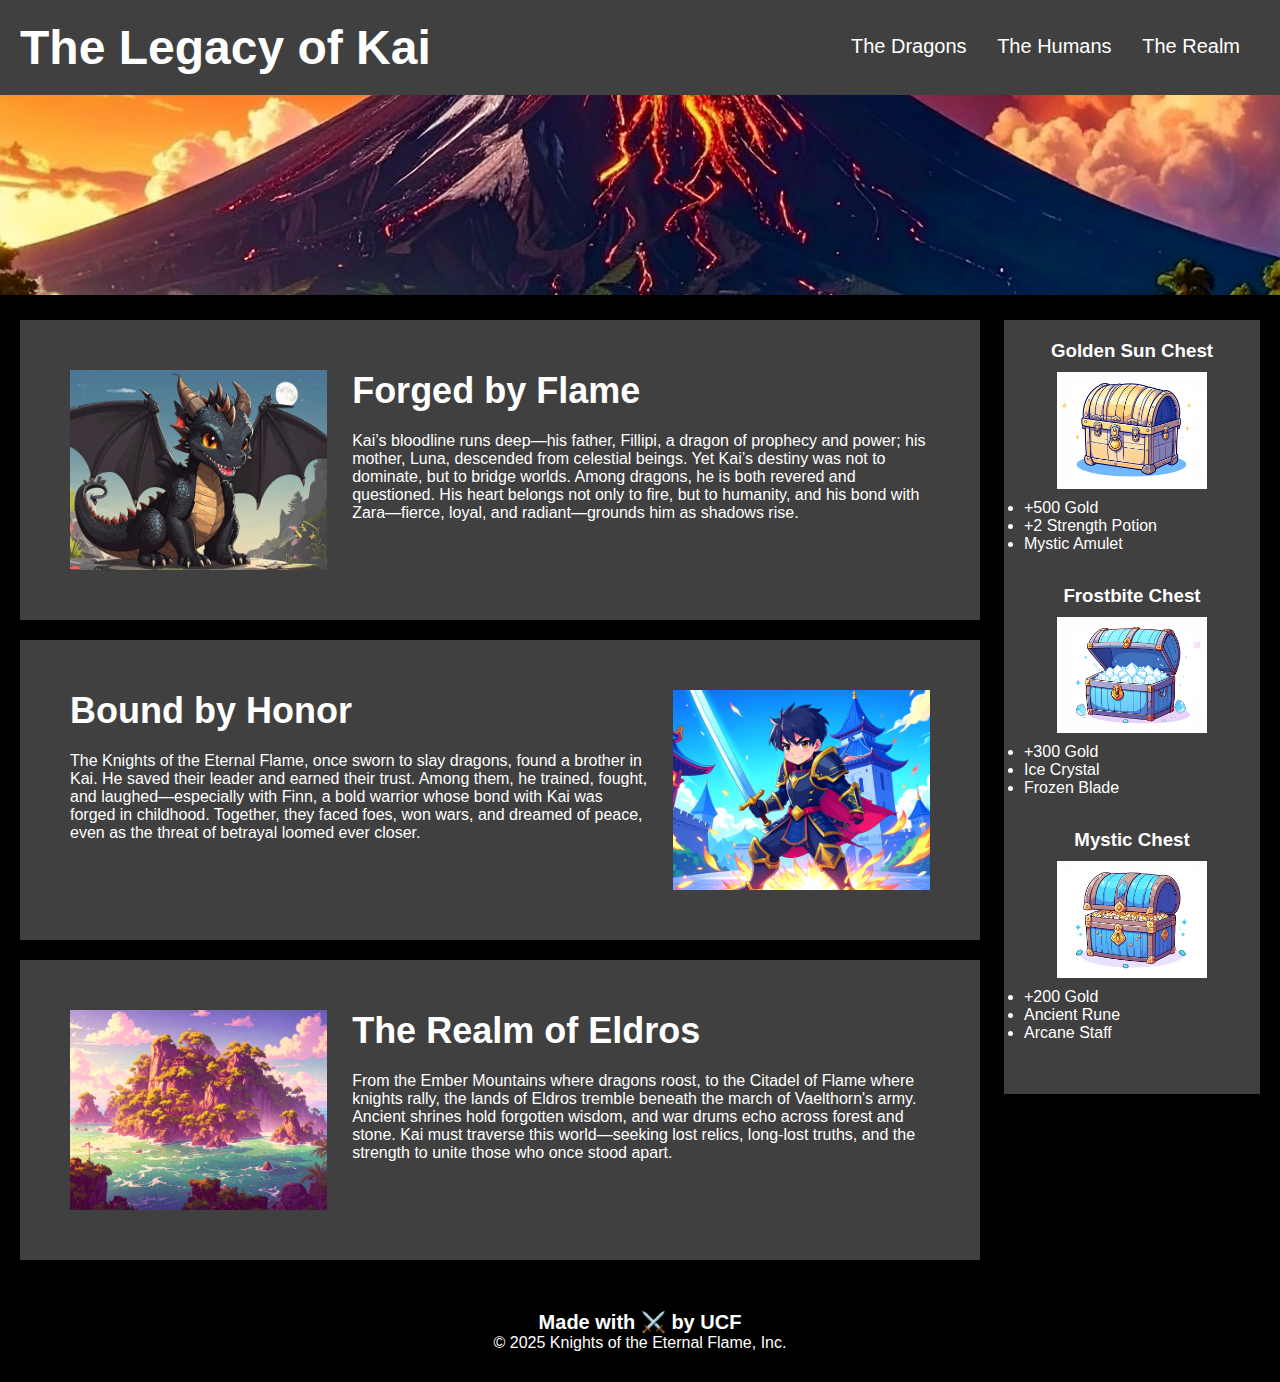
<file: 01_HTML_CSS/Capstone/Starter/index.html>
<!DOCTYPE html>
<html lang="en-us">
  <head>
    <meta charset="UTF-8" />
    <link rel="stylesheet" href="./assets/css/style.css" />
    <title>website</title>
  </head>

  <body>
    <div class="header">
      <h1>The Legacy of <span class="kai">Kai</span></h1>
      <div>
        <ul>
          <li>
            <a href="#dragons">The Dragons</a>
          </li>
          <li>
            <a href="#humans">The Humans</a>
          </li>
          <li>
            <a href="#locations">The Realm</a>
          </li>
        </ul>
      </div>
    </div>
    <div class="hero-img"></div>
    <div class="content">
      <div id="dragons" class="info">
        <img src="./assets/images/kai.jpg" class="float-left" />
        <h2>Forged by Flame</h2>
        <p>
          Kai’s bloodline runs deep—his father, Fillipi, a dragon of prophecy
          and power; his mother, Luna, descended from celestial beings. Yet
          Kai’s destiny was not to dominate, but to bridge worlds. Among
          dragons, he is both revered and questioned. His heart belongs not only
          to fire, but to humanity, and his bond with Zara—fierce, loyal, and
          radiant—grounds him as shadows rise.
        </p>
      </div>
      <div id="humans" class="info">
        <img src="./assets/images/finn.jpg" class="float-right" />
        <h2>Bound by Honor</h2>
        <p>
          The Knights of the Eternal Flame, once sworn to slay dragons, found a
          brother in Kai. He saved their leader and earned their trust. Among
          them, he trained, fought, and laughed—especially with Finn, a bold
          warrior whose bond with Kai was forged in childhood. Together, they
          faced foes, won wars, and dreamed of peace, even as the threat of
          betrayal loomed ever closer.
        </p>
      </div>
      <div id="locations" class="info">
        <img src="./assets/images/forgottenIsle.jpg" class="float-left" />
        <h2>The Realm of Eldros</h2>
        <p>
          From the Ember Mountains where dragons roost, to the Citadel of Flame
          where knights rally, the lands of Eldros tremble beneath the march of
          Vaelthorn's army. Ancient shrines hold forgotten wisdom, and war drums
          echo across forest and stone. Kai must traverse this world—seeking
          lost relics, long-lost truths, and the strength to unite those who
          once stood apart.
        </p>
      </div>
    </div>
    <div class="items">
      <div class="item-golden-sun">
        <h3>Golden Sun Chest</h3>
        <img src="./assets/images/goldenSunChest.jpg" />
        <ul>
          <li>+500 Gold</li>
          <li>+2 Strength Potion</li>
          <li>Mystic Amulet</li>
        </ul>
      </div>
      <div class="item-frostbite-chest">
        <h3>Frostbite Chest</h3>
        <img src="./assets/images/frostbiteChest.jpg" />
        <ul>
          <li>+300 Gold</li>
          <li>Ice Crystal</li>
          <li>Frozen Blade</li>
        </ul>
      </div>
      <div class="item-mystic-chest">
        <h3>Mystic Chest</h3>
        <img src="./assets/images/mysticChest.jpg" />
        <ul>
          <li>+200 Gold</li>
          <li>Ancient Rune</li>
          <li>Arcane Staff</li>
        </ul>
      </div>
    </div>
    <div class="footer">
      <h2>Made with ⚔️ by UCF</h2>
      <p>&copy; 2025 Knights of the Eternal Flame, Inc.</p>
    </div>
  </body>
</html>
</file>
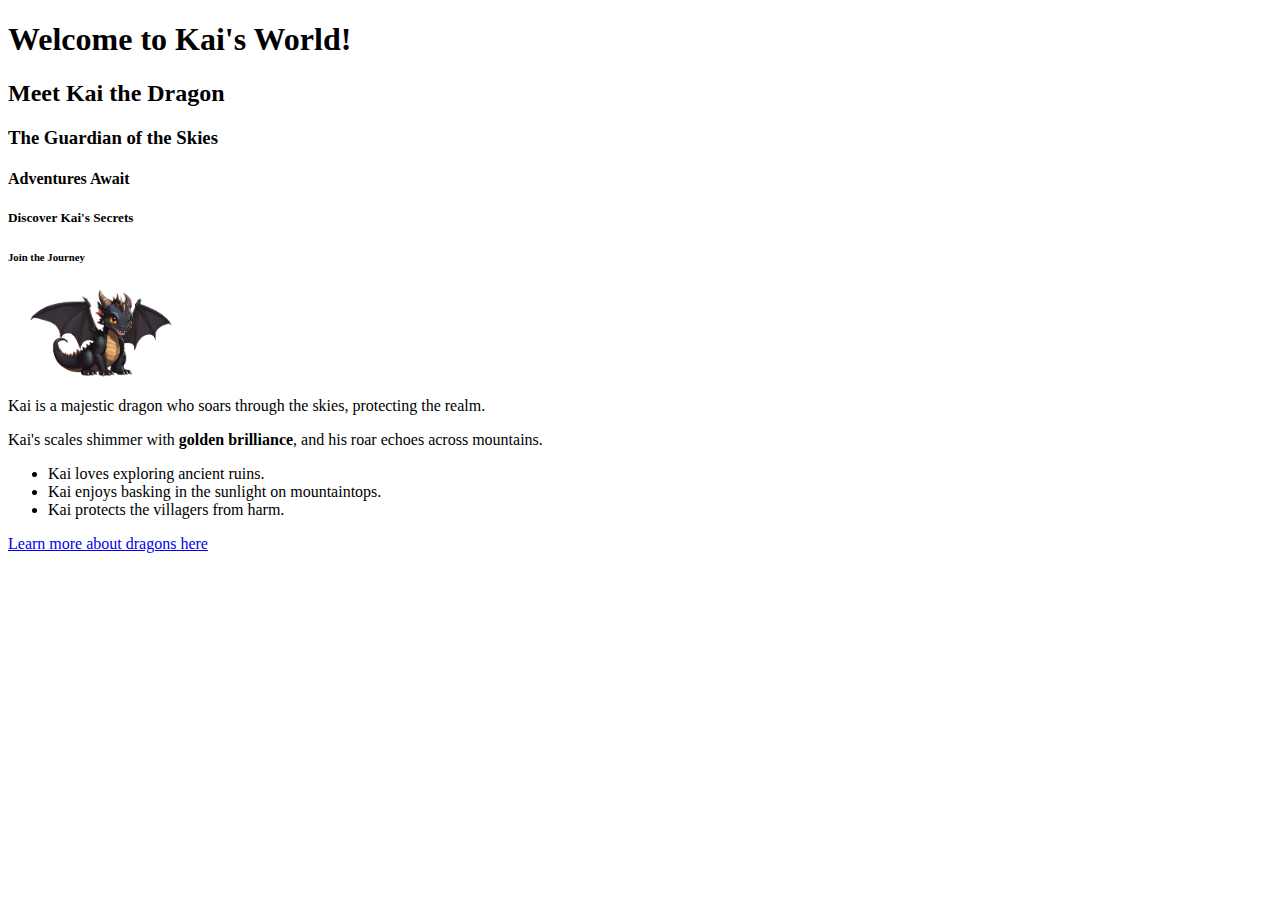
<file: 01_HTML_CSS/Exercises/05-Fac_HTML/index.html>
<!DOCTYPE html>
<html lang="en-US">

  <head>
    <meta charset="UTF-8">
    <meta name="viewport" content="width=device-width, initial-scale=1.0">
    <title>Kai the Dragon</title>
  </head>

  <body>
    <header>
      <!-- Headers -->
      <h1>Welcome to Kai's World!</h1>
      <h2>Meet Kai the Dragon</h2>
      <h3>The Guardian of the Skies</h3>
      <h4>Adventures Await</h4>
      <h5>Discover Kai's Secrets</h5>
      <h6>Join the Journey</h6>
    </header>

    <section>
      <!-- Image -->
      <img src="./kai.png" width="200px" alt="Kai the Dragon"/>

      <!-- Paragraph -->
      <p>Kai is a majestic dragon who soars through the skies, protecting the realm.</p>
      <p>Kai's scales shimmer with <strong>golden brilliance</strong>, and his roar echoes across mountains.</p>
    
      <!-- Unordered list -->
      <ul>
        <li>Kai loves exploring ancient ruins.</li>
        <li>Kai enjoys basking in the sunlight on mountaintops.</li>
        <li>Kai protects the villagers from harm.</li>
      </ul>

      <!-- Link -->
      <a href="https://en.wikipedia.org/wiki/Dragon" target="_blank">Learn more about dragons here</a>
    </section>
  </body>

</html>
</file>
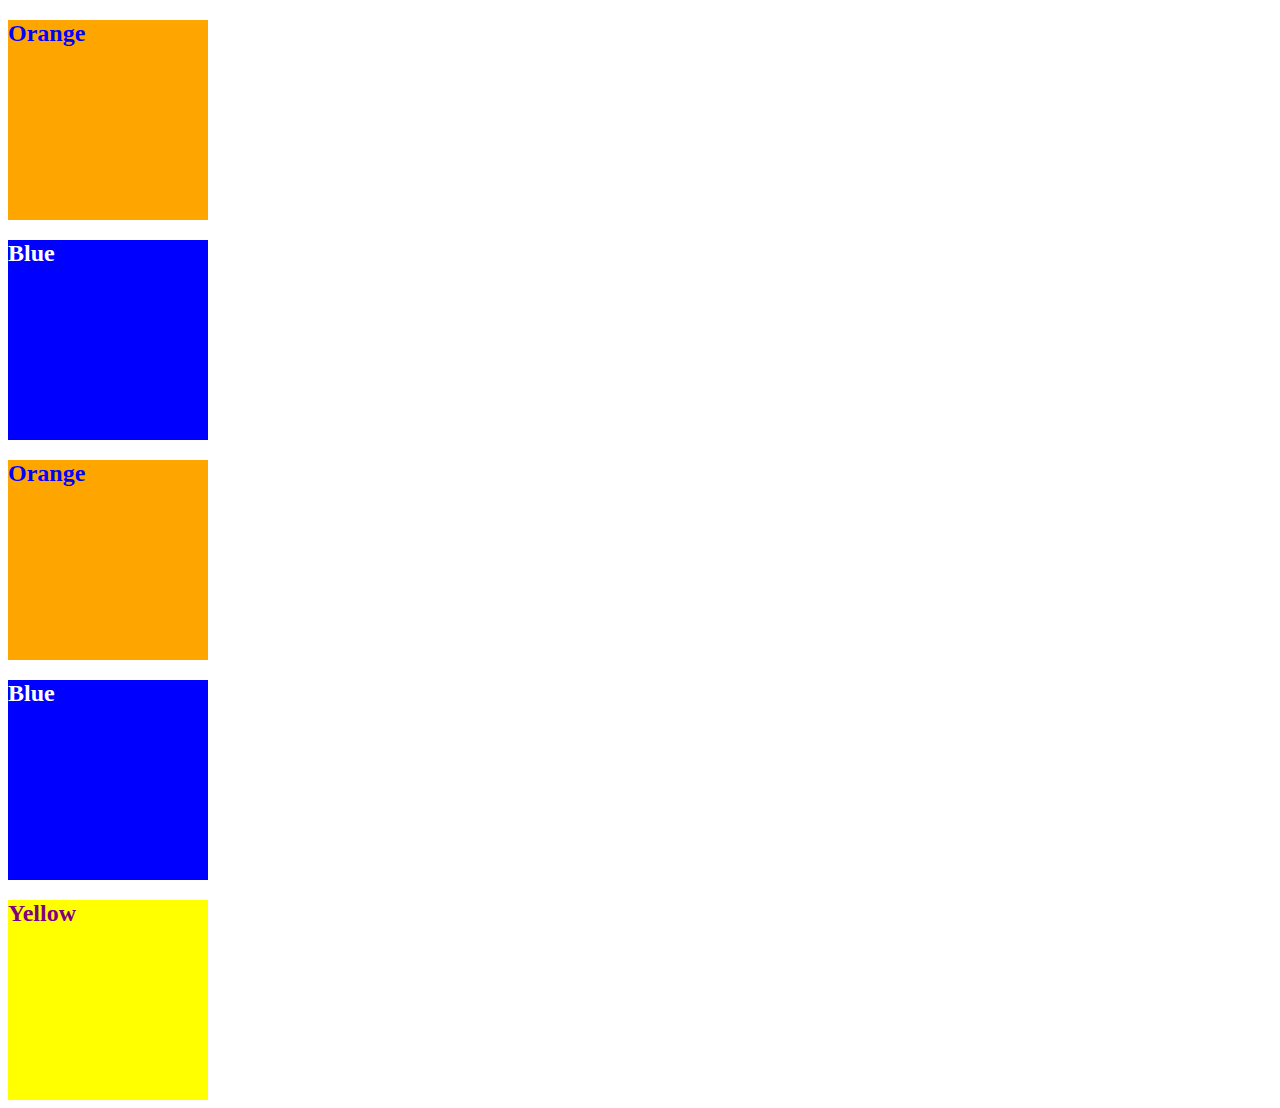
<file: 01_HTML_CSS/Exercises/09-Fac_CSS-color/index.html>
<!DOCTYPE html>
<html lang="en-US">
  <head>
    <meta charset="UTF-8">
    <meta name="viewport" content="width=device-width, initial-scale=1.0">
    <!-- The href attribute points to the relative path of the stylesheet-->
    <link rel="stylesheet" href="./assets/css/style.css">
    <title>Color</title>
  </head>

  <body>
    <!--Class attributes added for styling -->
    <section class="box box-orange">
      <h2>Orange</h2>
    </section>

    <section class="box box-blue">
      <h2>Blue</h2>
    </section>

    <section class="box box-orange">
      <h2>Orange</h2>
    </section>
   
    <section class="box box-blue">
      <h2>Blue</h2>
    </section>

    <!--id attribute added for styling-->
    <section class="box" id="box-yellow">
      <h2>Yellow</h2>
    </section>
  </body>

</html>
</file>
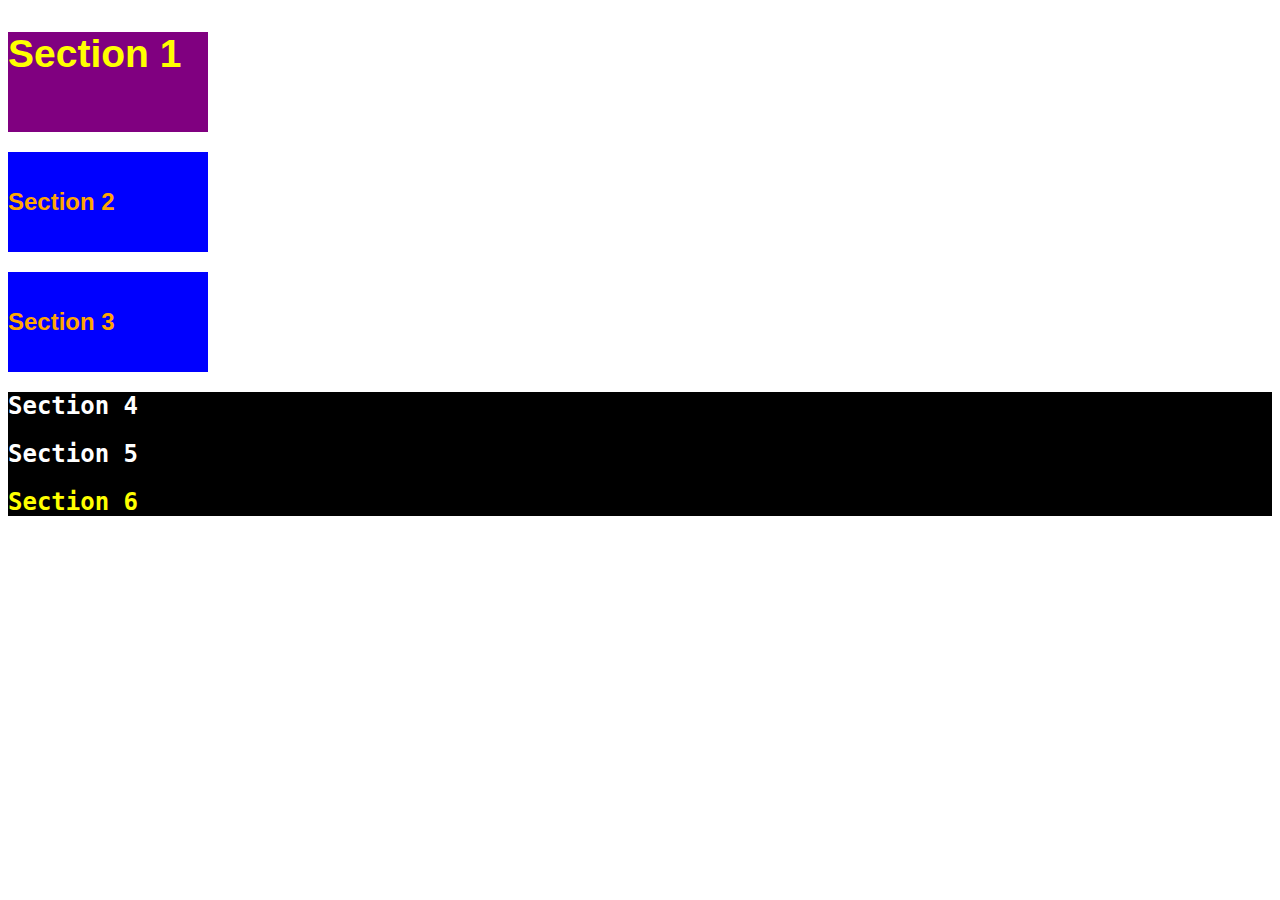
<file: 01_HTML_CSS/Exercises/11-Fac_CSS-units-font/index.html>
<!DOCTYPE html>
<html lang="en-us">

  <head>
    <meta charset="UTF-8">
    <title>Student Bio</title>
    <link rel="stylesheet" type="text/css" href="./assets/css/style.css">
  </head>

  <body>
    <section class="box" id="section-1">
      <h2>Section 1</h2>
    </section>

    <section class="box section-blue">
      <h2>Section 2</h2>
    </section>

    <section class="box section-blue">
      <h2>Section 3</h2>
    </section>

    <div class="container">
      <section>
        <h2>Section 4</h2>
      </section>
  
      <section>
        <h2>Section 5</h2>
      </section>
  
      <section id="section-6">
        <h2>Section 6</h2>
      </section>
    </div>
  </body>

</html>
</file>
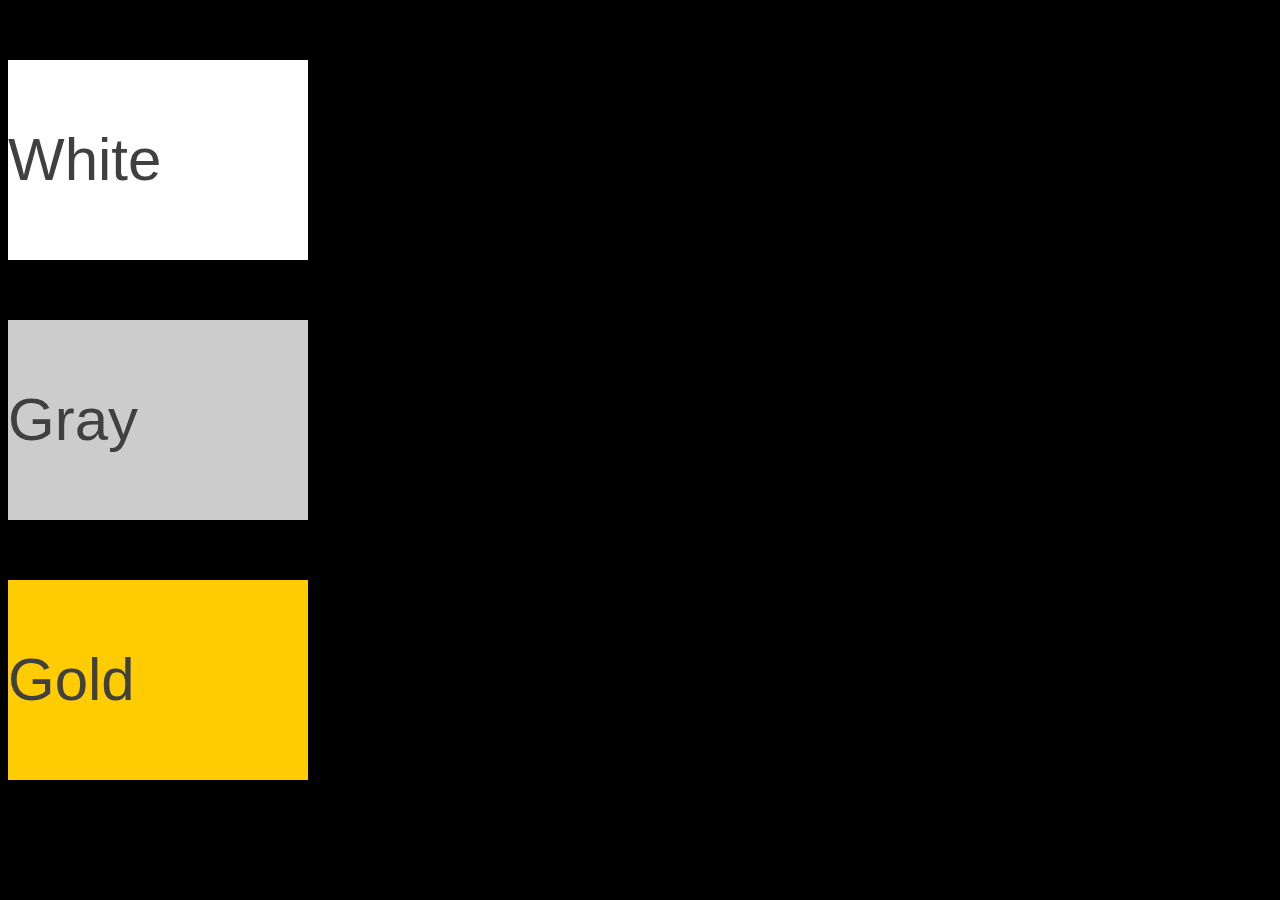
<file: 01_HTML_CSS/Exercises/13-Fac_CSS-selectors/index.html>
<!DOCTYPE html>
<html lang="en">
  <head>
    <meta charset="UTF-8">
    <meta name="viewport" content="width=device-width, initial-scale=1.0">
    <link rel="stylesheet" type="text/css" href="./assets/css/style.css">
    <title>Selectors</title>
  </head>

  <body>
    <section class="box-white">
      <p>White</p>
    </section>

    <section class="box-gray">
      <p>Gray</p>
    </section>

    <section id="box-gold">
      <p>Gold</p>
    </section>
  </body>

</html>
</file>
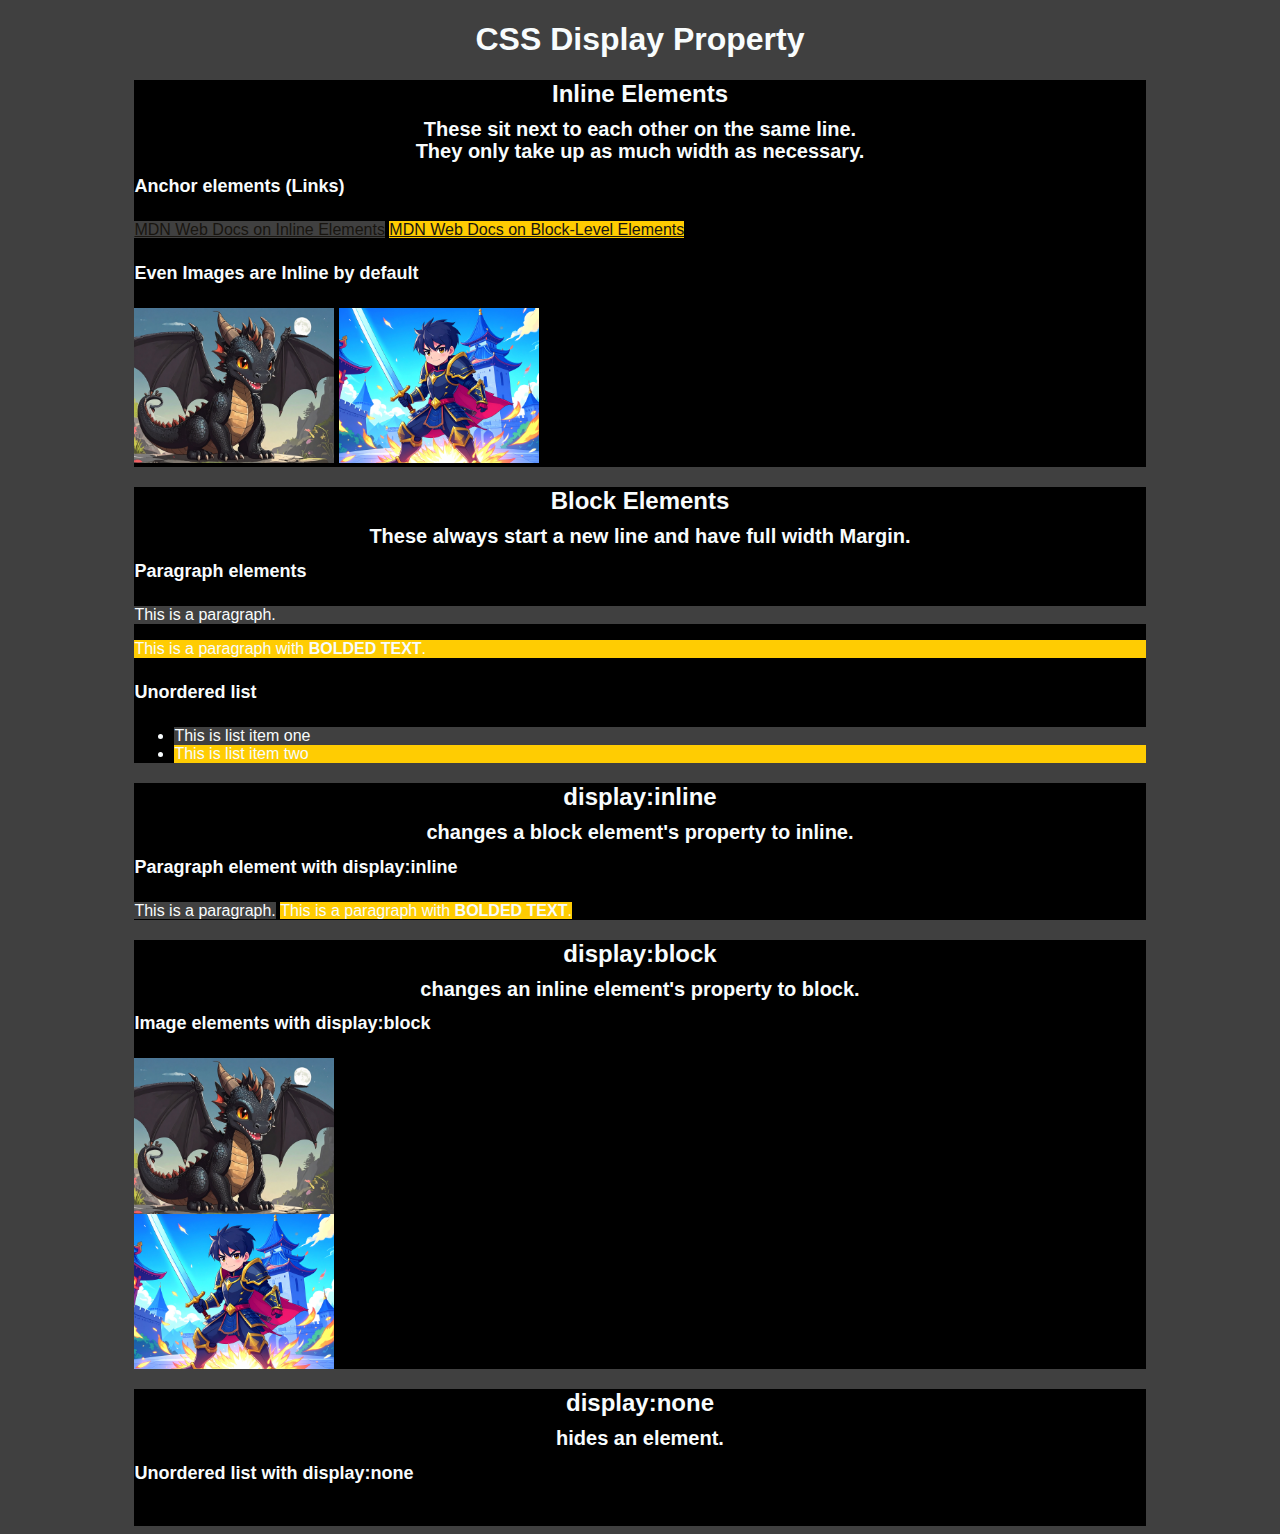
<file: 01_HTML_CSS/Exercises/15-Fac_Display_props/index.html>
<!DOCTYPE html>
<html lang="en-US">

  <head>
    <meta charset="UTF-8">
    <title>HTML Display</title>
    <link rel="stylesheet" href="./assets/css/style.css">
  </head>

  <body>
    <header>
      <!-- Headers -->
      <h1>CSS Display Property</h1>
    </header>

    <section>
      <h2>Inline Elements</h2>
      <h3>These sit next to each other on the same line.</h3>
      <h3>They only take up as much width as necessary.</h3>
      <!--Anchor elements <a> are inline elements-->
      <h4>Anchor elements (Links)</h4>
      <a class="first-element" href="https://developer.mozilla.org/en-US/docs/Web/HTML/Inline_elements">MDN Web Docs on Inline Elements</a>
      <a class="second-element" href="https://developer.mozilla.org/en-US/docs/Web/HTML/Block-level_elements">MDN Web Docs on Block-Level Elements</a>
      <!--Images <img> are inline elements-->
      <h4>Even Images are Inline by default</h4>
      <img width="200px" class="first-element" src="./assets/images/kai.jpg" alt="box with text reading 200w 200h"/>
      <img width="200px" class="second-element" src="./assets/images/finn.jpg" alt="box with text reading 200w 200h"/>
    </section>

    <section>
      <h2>Block Elements</h2>
      <h3>These always start a new line and have full width Margin.</h3>
      <!--Paragraph <p> elements are block elements-->
      <h4>Paragraph elements</h4>
      <p class="first-element">This is a paragraph.</p>
      <p class="second-element">This is a paragraph with <strong>BOLDED TEXT</strong>.</p>
       <!--Unordered lists are block elements-->
      <h4>Unordered list</h4>
      <ul>
        <li class="first-element" >This is list item one</li>
        <li class="second-element" >This is list item two</li>
      </ul>
    </section>

    <section>
      <h2>display:inline</h2>
      <h3>changes a block element's property to inline.</h3>
      <h4>Paragraph element with display:inline</h4>
      <p class="first-element display-inline">This is a paragraph.</p>
      <p class="second-element display-inline">This is a paragraph with <strong>BOLDED TEXT</strong>.</p>
    </section>

    <section>
      <h2>display:block</h2>
      <h3>changes an inline element's property to block.</h3>
      <h4>Image elements with display:block</h4>
      <img width="200px" class="first-element display-block" src="./assets/images/kai.jpg" alt="Kai the Dragon"/>
      <img width="200px" class="second-element display-block" src="./assets/images/finn.jpg" alt="Finn the Hero"/>  
    </section>

    <section>
      <h2>display:none</h2>
      <h3>hides an element.</h3>
      <h4>Unordered list with display:none</h4>
      <ul class="display-none">
        <li>Kai</li>
        <li>Finn</li>
        <li>Zara</li>
      </ul>
      <br>
    </section>
  </body>
</html>
</file>
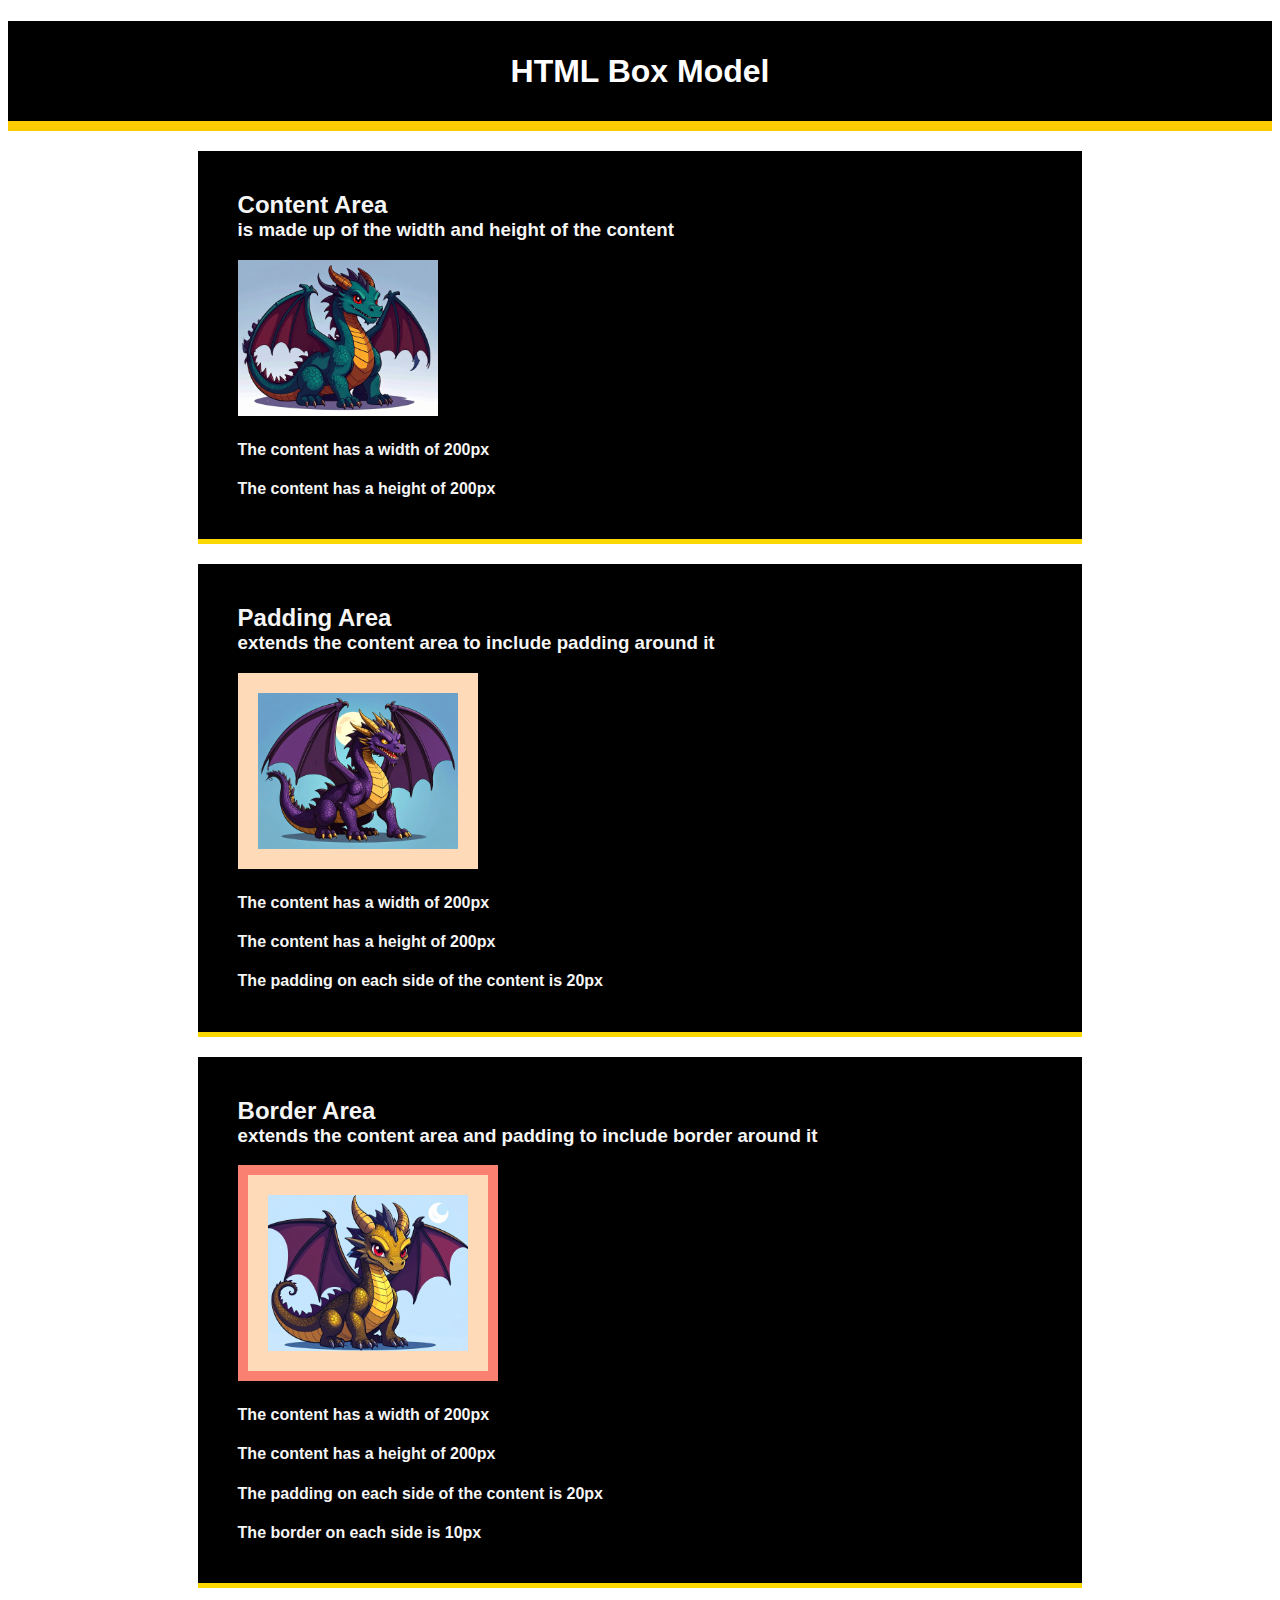
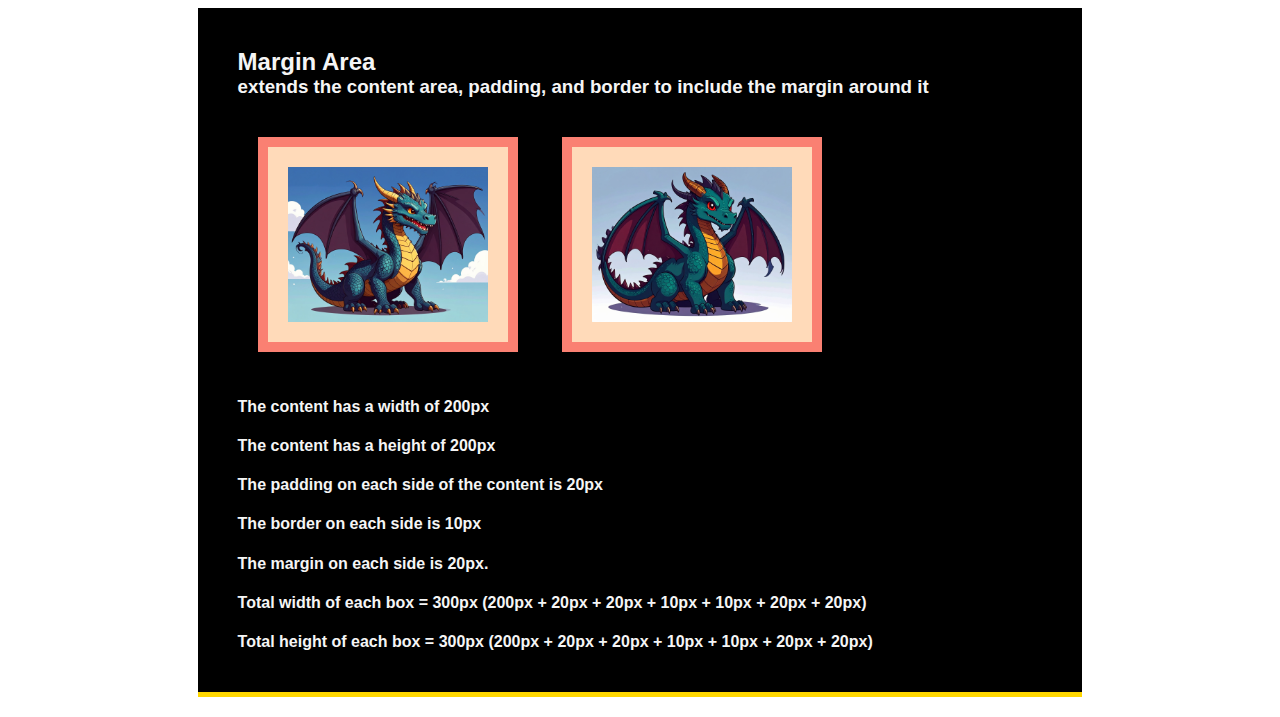
<file: 01_HTML_CSS/Exercises/17-Fac_CSS-box-model/index.html>
<!DOCTYPE html>
<html lang="en-US">

  <head>
    <meta charset="UTF-8">
    <title>CSS Box Model</title>
    <link rel="stylesheet" href="./assets/css/style.css">
  </head>

  <body>
    <header>
      <h1>HTML Box Model</h1>
    </header>
    
    <section>
      <div class="example-box">
        <h2>Content Area</h2>
        <h3>is made up of the width and height of the content</h3>
        <img src="./assets/images/vexira.jpg" alt="box with number 1"/>
        <h4>The content has a width of 200px</h4>
        <h4>The content has a height of 200px</h4>
      </div>
    </section>

    <section>
      <div class="example-box">
        <h2>Padding Area</h2>
        <h3>extends the content area to include padding around it</h3>
        <img class="image-padding" src="./assets/images/zalrath.jpg" alt="box with number 1"/>
        <h4>The content has a width of 200px</h4>
        <h4>The content has a height of 200px</h4>
        <h4>The padding on each side of the content is 20px</h4>
      </div>
    </section>

    <section>
      <div class="example-box">
        <h2>Border Area</h2>
        <h3>extends the content area and padding to include border around it</h3>
        <img class="image-padding image-border" src="./assets/images/zara.jpg" alt="box with number 1"/>
        <h4>The content has a width of 200px</h4>
        <h4>The content has a height of 200px</h4>
        <h4>The padding on each side of the content is 20px</h4>
        <h4>The border on each side is 10px</h4>
      </div>
    </section>

    <section>
      <div class="example-box">
        <h2>Margin Area</h2>
        <h3>extends the content area, padding, and border to include the margin around it</h3>
        <img class="image-padding image-border image-margin" src="./assets/images/zephyra.jpg" alt="box with number 1"/>
        <img class="image-padding image-border image-margin" src="./assets/images/vexira.jpg" alt="box with number 1"/>
        <h4>The content has a width of 200px</h4>
        <h4>The content has a height of 200px</h4>
        <h4>The padding on each side of the content is 20px</h4>
        <h4>The border on each side is 10px</h4>
        <h4>The margin on each side is 20px.</h4>
        <h4>Total width of each box = 300px (200px + 20px + 20px + 10px + 10px + 20px + 20px)</h4>
        <h4>Total height of each box = 300px (200px + 20px + 20px + 10px + 10px + 20px + 20px)</h4>
      </div>
    </section>
      
  </body>

</html>
</file>
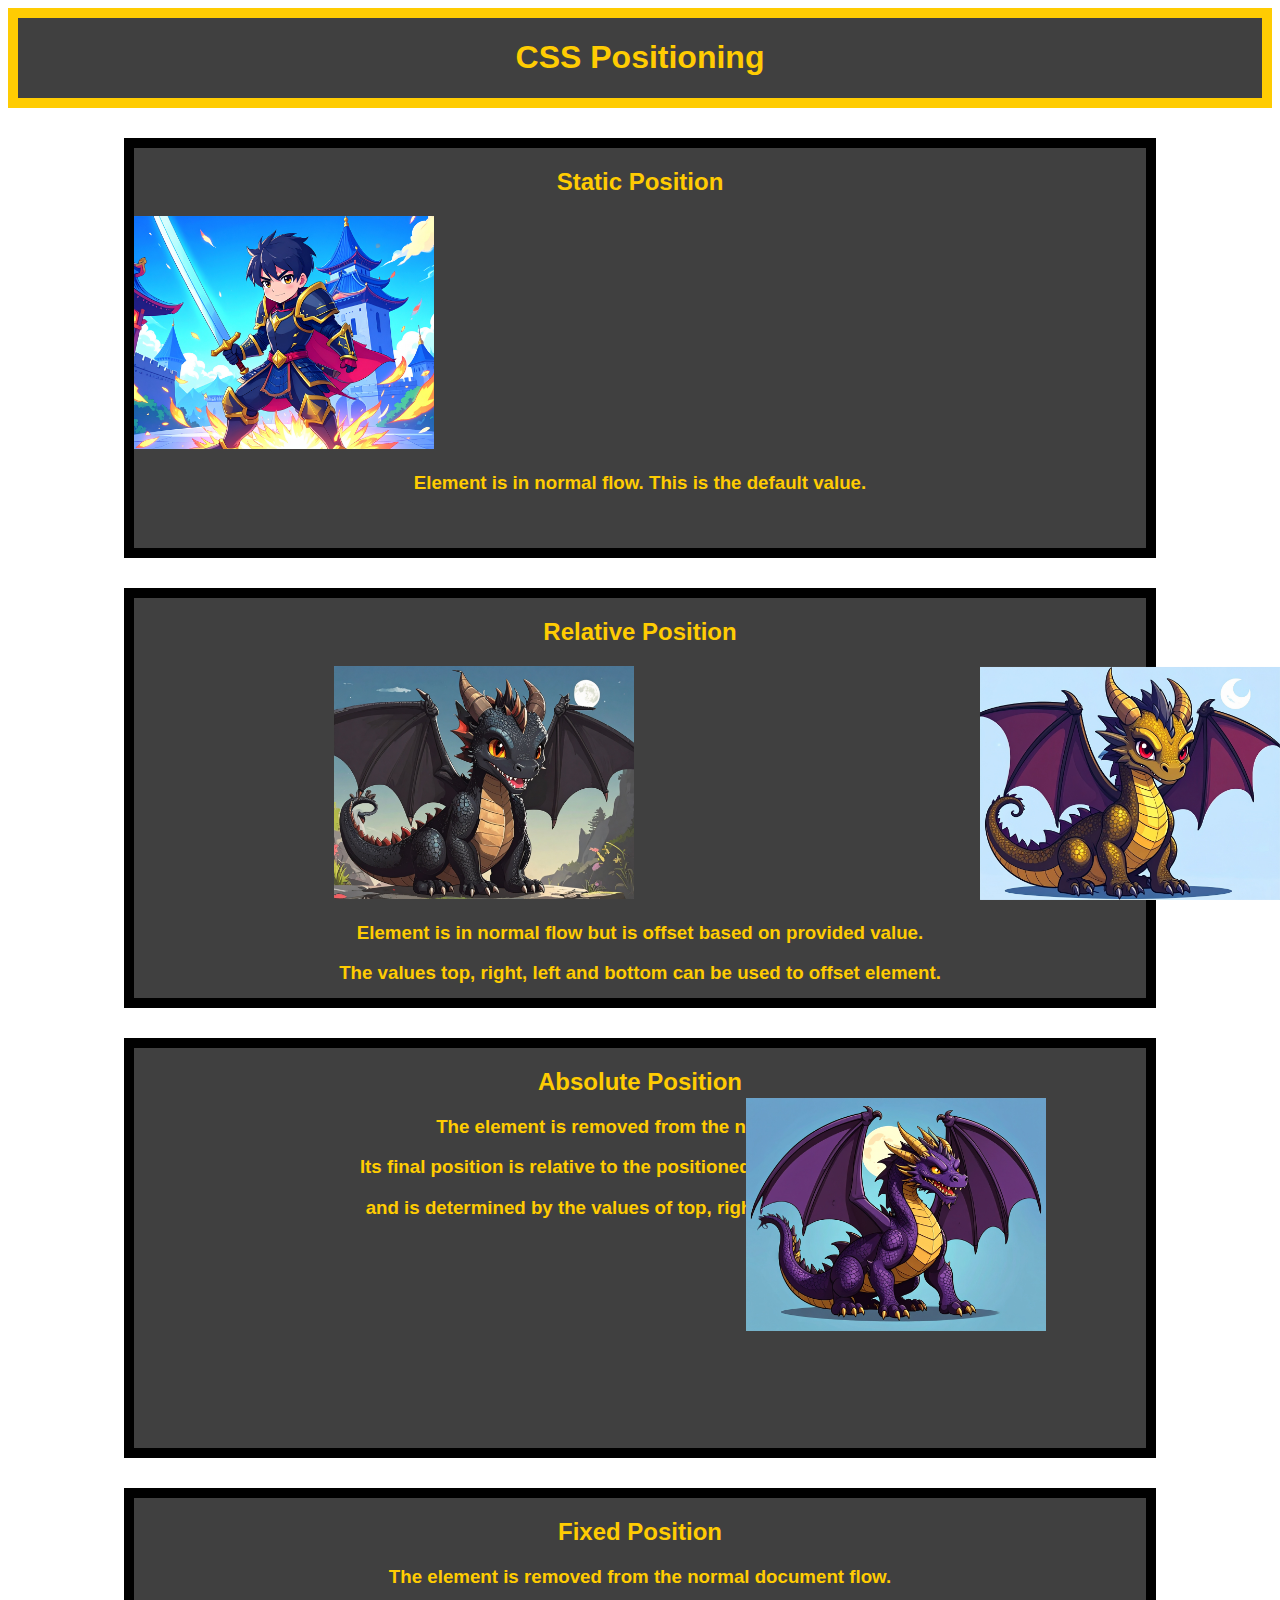
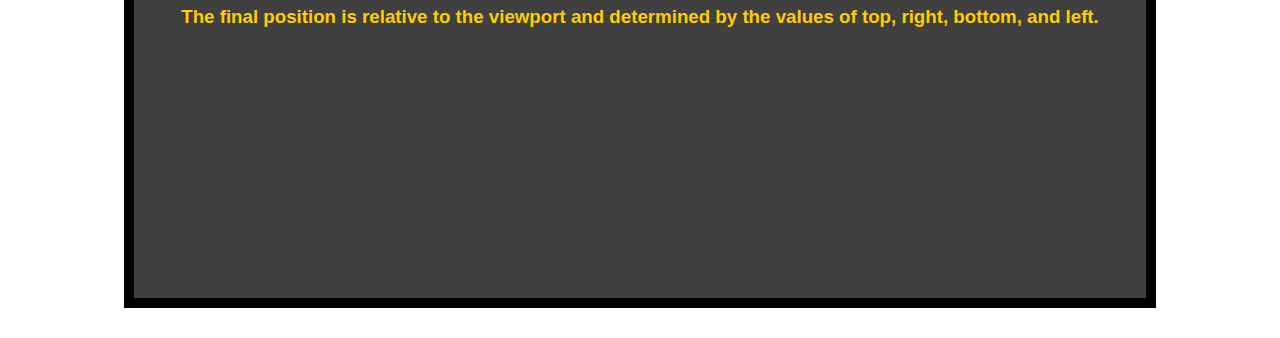
<file: 01_HTML_CSS/Exercises/19-Fac_CSS-positioning/index.html>
<!DOCTYPE html>
<html lang="en-US">
  <head>
    <meta charset="UTF-8">
    <meta name="viewport" content="width=device-width, initial-scale=1.0">
    <link rel="stylesheet" href="./assets/css/style.css">
    <title>CSS Positioning</title>
  </head>

  <body>
    <header>
      <h1>CSS Positioning</h1>
    </header>

    <section>
      <h2>Static Position</h2>
      <img src="./assets/images/finn.jpg" alt="Finn"/>
      <h3>Element is in normal flow. This is the default value.</h3>
    </section>

    <section>
      <h2>Relative Position</h2>
      <img id="relative-box" src="./assets/images/kai.jpg" alt="Kai"/>
      <h3>Element is in normal flow but is offset based on provided value.</h3>
      <h3>The values top, right, left and bottom can be used to offset element.</h3>
    </section>

    <section id="absolute-section">
      <h2>Absolute Position</h2>
      <img id="absolute-box" src="./assets/images/zalrath.jpg" alt="Zalrath"/>
      <h3>The element is removed from the normal flow.</h3>
      <h3>Its final position is relative to the positioned parent or ancestor</h3>
      <h3>and is determined by the values of top, right, bottom, and left.</h3>
    </section>

    <section>
      <h2>Fixed Position</h2>
      <img id="fixed-box" src="./assets/images/zara.jpg" alt="Zara">
      <h3>The element is removed from the normal document flow.</h3>
      <h3>The final position is relative to the viewport and determined by the values of top, right, bottom, and left. </h3>
    </section>
  </body>

</html>
</file>
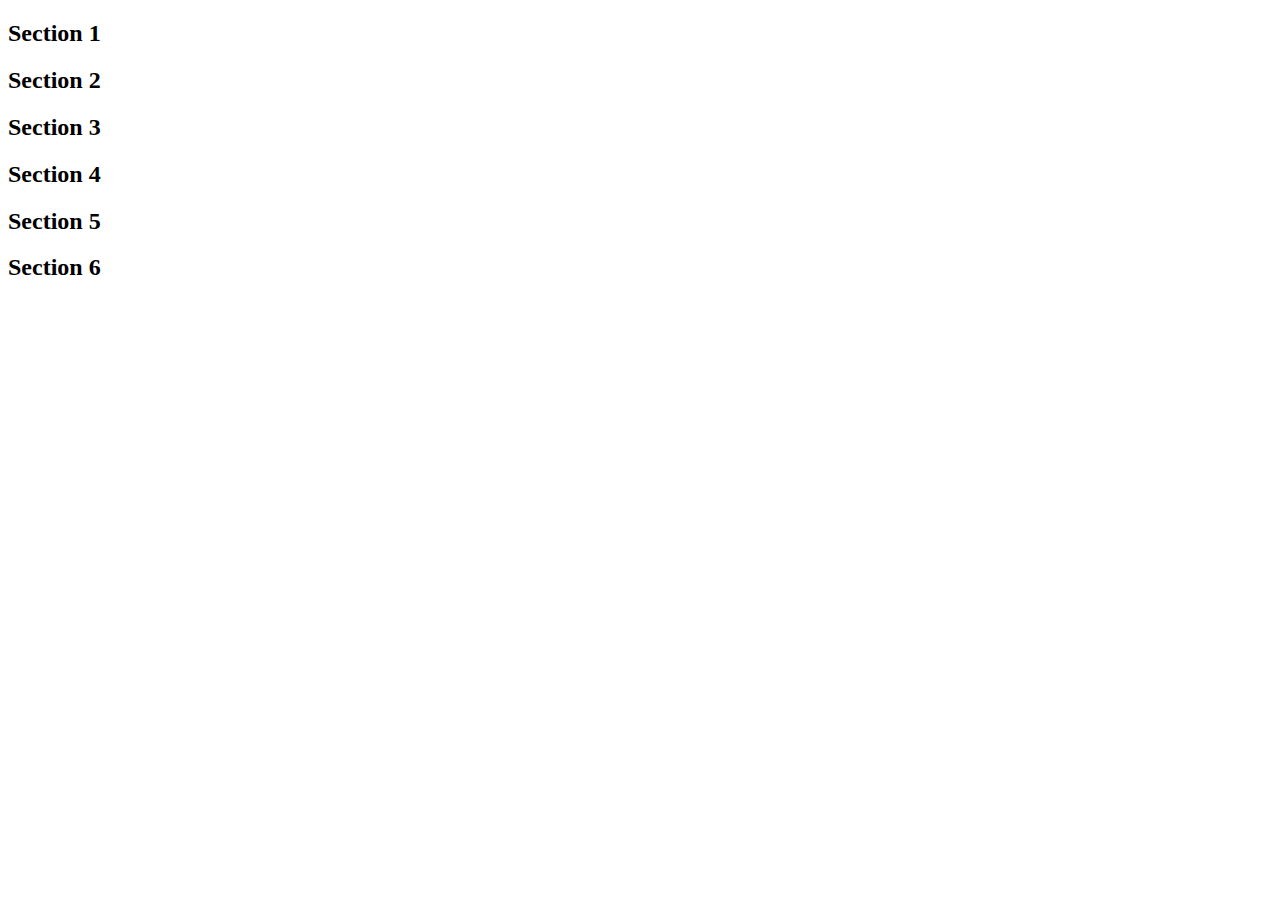
<file: 01_HTML_CSS/Exercises/10-Work_CSS-color/Unsolved/index.html>
<!DOCTYPE html>
<html lang="en-US">

  <head>
    <meta charset="UTF-8">
    <title>Colors</title>
<!-- TODO: Add CSS style sheet link here -->
  </head>

  <body>
    <section class="lesson" id="section-1">
      <h2>Section 1</h2>
    </section>

    <section class="lesson section-blue">
      <h2>Section 2</h2>
    </section>

    <section class="lesson section-blue">
      <h2>Section 3</h2>
    </section>

    <div class="container">
      <section>
        <h2>Section 4</h2>
      </section>
  
      <section>
        <h2>Section 5</h2>
      </section>
  
      <section id="section-6">
        <h2>Section 6</h2>
      </section>
    </div>
  </body>

</html>
</file>
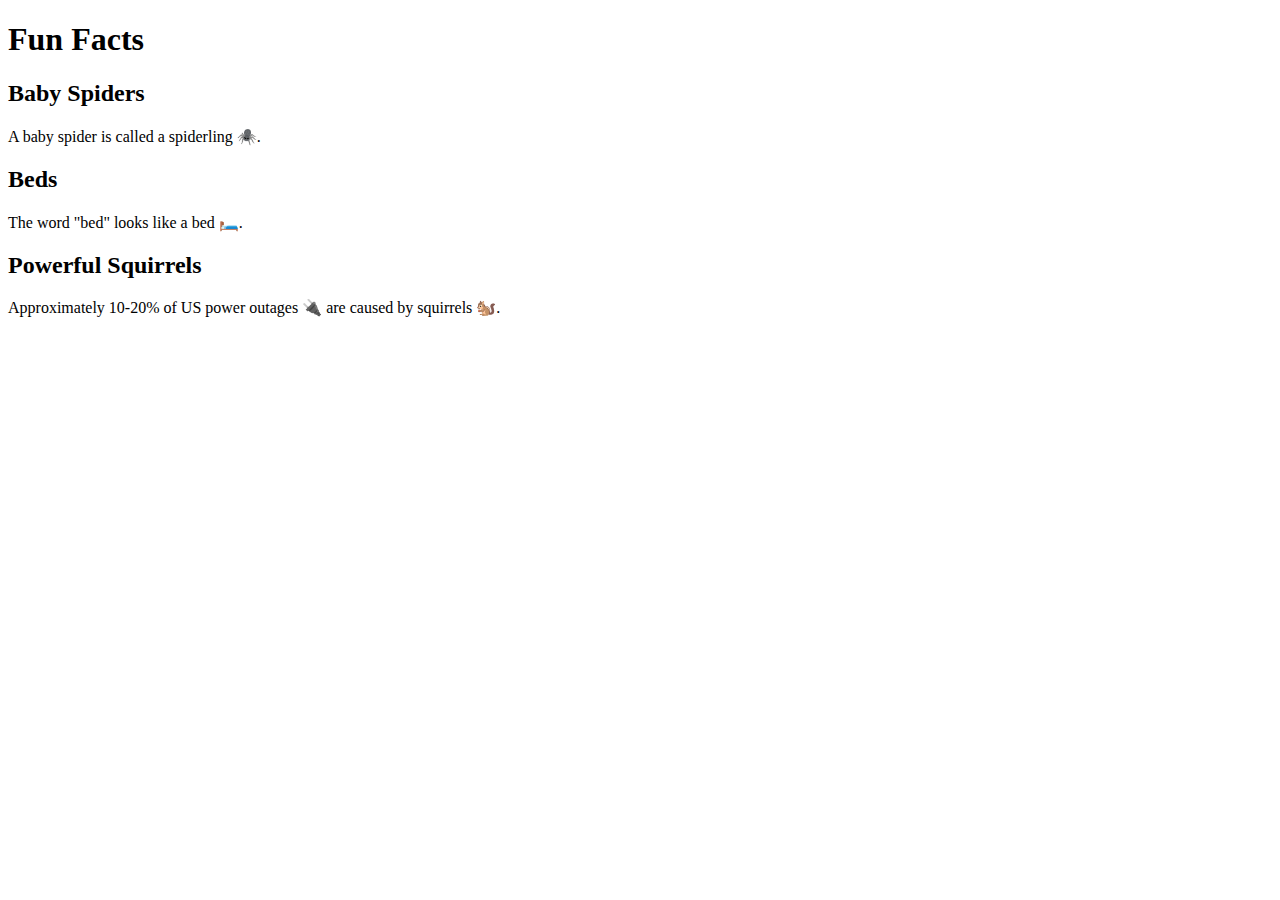
<file: 01_HTML_CSS/Exercises/12-Work_CSS-units-font/Unsolved/index.html>
<!DOCTYPE html>
<html lang="en-us">

  <head>
    <meta charset="UTF-8">
    <title>Units and Fonts</title>
  </head>

  <body>
    <header>
      <h1>Fun Facts</h1>
    </header>

    <section class="lesson">
      <h2>Baby Spiders</h2>
      <p>A baby spider is called a spiderling 🕷️. </p>
    </section>

    <section class="lesson">
      <h2>Beds</h2>
      <p id="fact-2">The word "bed" looks like a bed 🛏️.</p>
    </section>

    <section class="lesson">
      <h2>Powerful Squirrels</h2>
      <p id="fact-3">Approximately 10-20% of US power outages 🔌 are caused by squirrels 🐿️.</p>
    </section>
  </body>

</html>
</file>
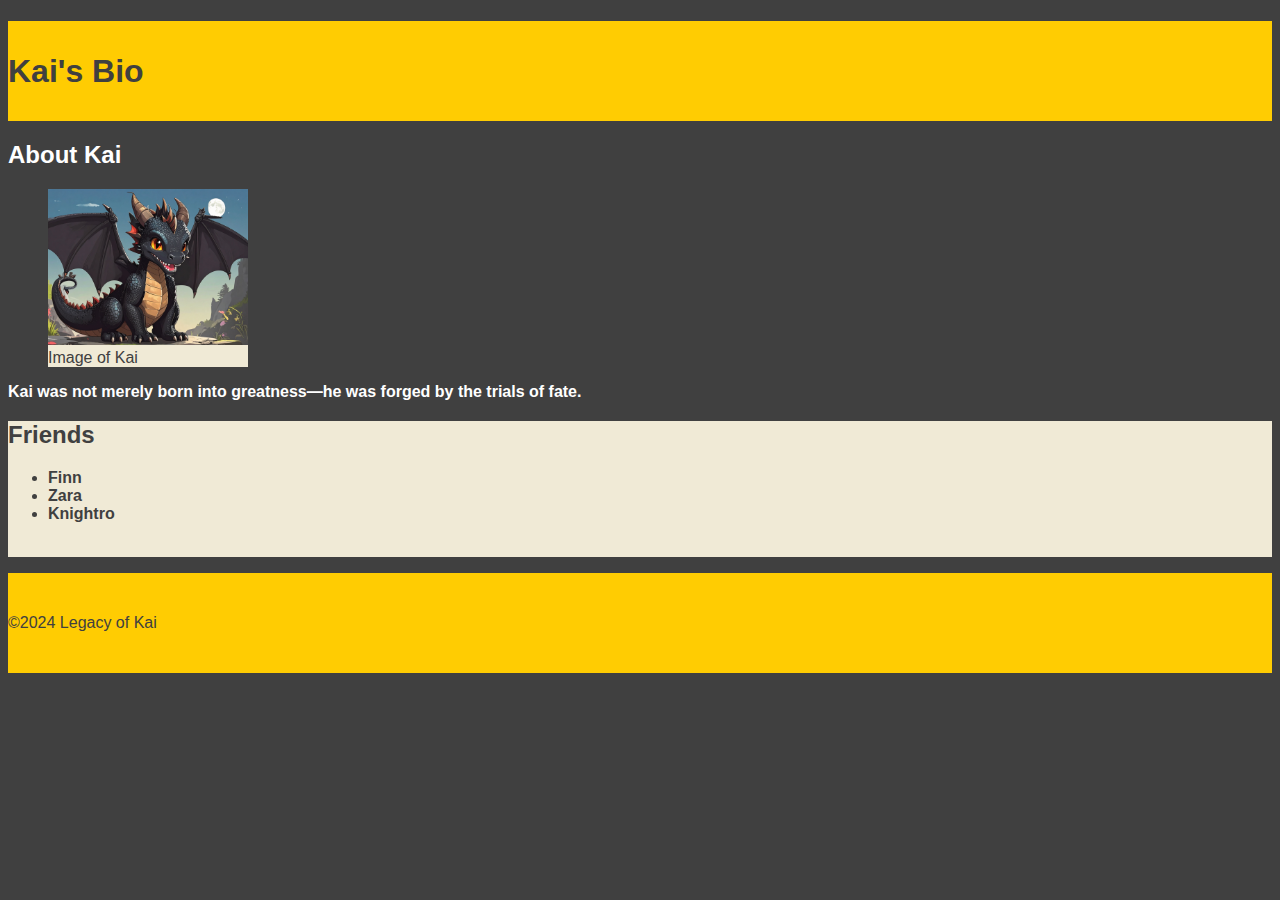
<file: 01_HTML_CSS/Exercises/14-Work_CSS-selectors/Unsolved/index.html>
<!DOCTYPE html>
<html lang="en">
  <head>
    <meta charset="UTF-8">
    <meta name="viewport" content="width=device-width, initial-scale=1.0">
    <link rel="stylesheet" type="text/css" href="./assets/css/style.css">
    <title>Document</title>
  </head>

  <body>
    <header>
      <h1>Kai's Bio</h1>
    </header>

    <main>
      <section>
        <h2>About Kai</h2>
        <figure>
          <img src="./assets/images/kai.jpg" alt="placeholder image with text reading 200 width 200 height"/>
          <figcaption>Image of Kai</figcaption>
        </figure>
        <p class="highlighted-text">Kai was not merely born into greatness—he was forged by the trials of fate.</p>
      </section>

      <section id="contact-section">
        <h2>Friends</h2>
        <ul class="highlighted-text">
          <li>Finn</li>
          <li>Zara</li>
          <li>Knightro</li>
        </ul>
        <br>
      </section>
    </main>

    <footer>
      <p>©2024 Legacy of Kai</p>
    </footer>
  </body>

</html>
</file>
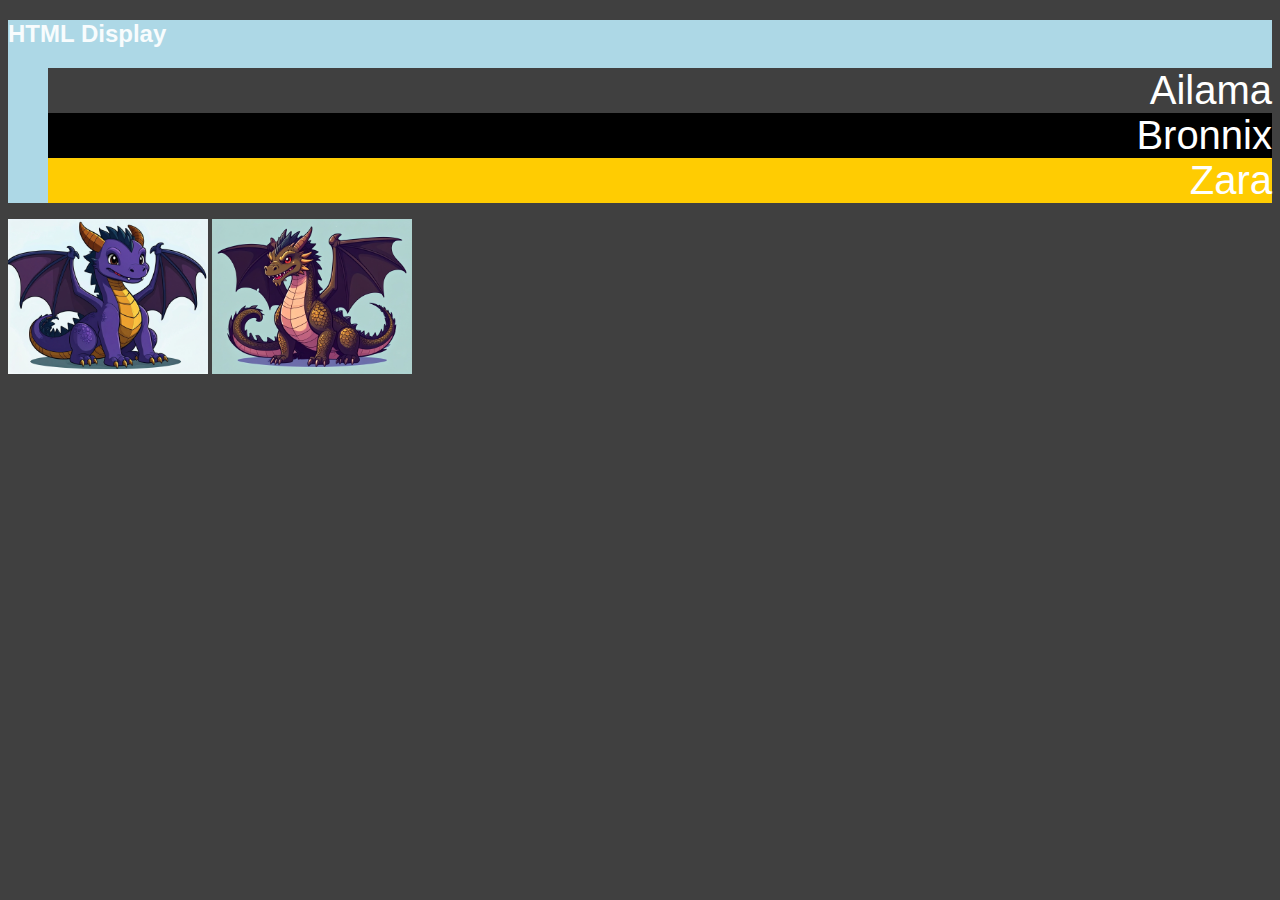
<file: 01_HTML_CSS/Exercises/16-Work_HTML-display/Unsolved/index.html>
<!DOCTYPE html>
<html lang="en-US">

  <head>
    <meta charset="UTF-8">
    <title>HTML Display</title>
    <link rel="stylesheet" href="./assets/css/style.css">
  </head>

  <body>
    <header>
      <h2>HTML Display</h2>
      <nav>
        <ul>
          <li id="item-1">Ailama</li>
          <li id="item-2">Bronnix</li>
          <li id="item-3">Zara</li>
        </ul>
      </nav>
    </header>
    
    <section>
      <img src="./assets/images/ailama.jpg" alt="box with number 1"/>
      <img src="./assets/images/bronnix.jpg" alt="box with number 2"/> 
      <img id="image-3" src="./assets/images/zara.jpg" alt="box with number 3"/> 
    </section>
  </body>

</html>
</file>
<file: 01_HTML_CSS/Capstone/Starter/assets/css/style.css>
* {
  box-sizing: border-box;
  padding: 0;
  margin: 0;
}

body {
  background-color: #000000;
}

.header {
  padding: 20px;
  font-family: "Trebuchet MS", "Lucida Sans Unicode", "Lucida Grande",
    "Lucida Sans", Arial, sans-serif;
  background-color: #404040;
  color: #ffffff;
}

.header h1 {
  display: inline-block;
  font-size: 48px;
}

.header h1 .seo {
  color: #ffcc02;
}

.header div {
  padding-top: 15px;
  margin-right: 20px;
  float: right;
  font-family: "Gill Sans", "Gill Sans MT", Calibri, "Trebuchet MS", sans-serif;
  font-size: 20px;
}

.header div ul {
  list-style-type: none;
}

.header div ul li {
  display: inline-block;
  margin-left: 25px;
}

a {
  color: #ffffff;
  text-decoration: none;
}

p {
  font-size: 16px;
}

.hero-img {
  height: 200px;
  width: 100%;
  margin-bottom: 25px;
  background-image: url("../images/ashenWastes.jpg");
  background-size: cover;
  background-position: center;
}

.float-left {
  float: left;
  margin-right: 25px;
}

.float-right {
  float: right;
  margin-left: 25px;
}

.content {
  width: 75%;
  display: inline-block;
  margin-left: 20px;
}

.items {
  margin-right: 20px;
  padding: 20px;
  clear: both;
  float: right;
  width: 20%;
  height: 100%;
  font-family: "Gill Sans", "Gill Sans MT", Calibri, "Trebuchet MS", sans-serif;
  background-color: #404040;
}

.item-golden-sun {
  margin-bottom: 32px;
  color: #ffffff;
}

.item-frostbite-chest {
  margin-bottom: 32px;
  color: #ffffff;
}

.item-mystic-chest {
  margin-bottom: 32px;
  color: #ffffff;
}

.item-golden-sun h3 {
  margin-bottom: 10px;
  text-align: center;
}

.item-frostbite-chest h3 {
  margin-bottom: 10px;
  text-align: center;
}

.item-mystic-chest h3 {
  margin-bottom: 10px;
  text-align: center;
}

.item-golden-sun img {
  display: block;
  margin: 10px auto;
  max-width: 150px;
}

.item-frostbite-chest img {
  display: block;
  margin: 10px auto;
  max-width: 150px;
}

.item-mystic-chest img {
  display: block;
  margin: 10px auto;
  max-width: 150px;
}

#dragons {
  margin-bottom: 20px;
  padding: 50px;
  height: 300px;
  font-family: "Gill Sans", "Gill Sans MT", Calibri, "Trebuchet MS", sans-serif;
  background-color: #404040;
  color: #ffffff;
}

#humans {
  margin-bottom: 20px;
  padding: 50px;
  height: 300px;
  font-family: "Gill Sans", "Gill Sans MT", Calibri, "Trebuchet MS", sans-serif;
  background-color: #404040;
  color: #ffffff;
}

#locations {
  margin-bottom: 20px;
  padding: 50px;
  height: 300px;
  font-family: "Gill Sans", "Gill Sans MT", Calibri, "Trebuchet MS", sans-serif;
  background-color: #404040;
  color: #ffffff;
}

#dragons img {
  max-height: 200px;
}

#humans img {
  max-height: 200px;
}

#locations img {
  max-height: 200px;
}

#dragons h2 {
  margin-bottom: 20px;
  font-size: 36px;
}

#humans h2 {
  margin-bottom: 20px;
  font-size: 36px;
}

#locations h2 {
  margin-bottom: 20px;
  font-size: 36px;
}

.footer {
  padding: 30px;
  clear: both;
  font-family: "Trebuchet MS", "Lucida Sans Unicode", "Lucida Grande",
    "Lucida Sans", Arial, sans-serif;
  text-align: center;
  color: #ffffff;
}

.footer h2 {
  font-size: 20px;
}
</file>
<file: 01_HTML_CSS/Exercises/09-Fac_CSS-color/assets/css/style.css>
.box {
  /*Sets the height and width of the section */
  width: 200px;
  height: 200px
}

.box-blue {
  /* Sets font color */
  color: white;
  /* Sets background color */
  background-color: #0000ff;
}

.box-orange {
  /* Uses hex codes to define color */
  color: #0000ff;
  background-color: #ffa500;
}

#box-yellow {
  /* Uses predefined colors to define color */
  color: purple;
  background-color: yellow;
};
</file>
<file: 01_HTML_CSS/Exercises/11-Fac_CSS-units-font/assets/css/style.css>
.box {
  width: 200px;
  height: 100px;
  /* Font-family property specifies a list of fonts to be used in order of priority */
  font-family: "Comic Sans MS", cursive, sans-serif;
}

.section-blue {
  /* Line-height property sets the distance between lines of text */
  line-height: 100px;
  color: #ffa500;
  background-color: #0000FF;
}
  
.container {
  font-family: "Lucida Console", Monaco, monospace;
  color: white;
  background-color: black;
}

#section-1 {
  /* Font-size property sets the size of a font */
  font-size: 26px;
  color: #ffff00;
  background-color: #800080;
}

#section-6 {
  color: #ffff00;
}
</file>
<file: 01_HTML_CSS/Exercises/13-Fac_CSS-selectors/assets/css/style.css>
/* Universal Selector */
* {
  font-family: Impact, Haettenschweiler, 'Arial Narrow Bold', sans-serif;
}

/* Element Selectors select all of that element type */
body {
  background-color: #000000; /* Black */
}

section {
  height: 200px;
  width: 300px;
  background-color:#ffffff;
  color: #404040; /* Dark Gray */
}

p {
  font-size: 60px;
  line-height: 200px;
  color:#404040; /* Dark Gray*/
}

/* Class Selectors select all elements with that class */
.box-white {
  color: #404040;/* Dark Gray */
  background-color: #ffffff; /* White */ 
}

.box-gray{
  color: #404040; /* Dark Gray */
  background-color: #cccccc; /* Light Gray */
}

/* Id Selectors are unique to identify an element */
#box-gold{
  color: #404040; /* Dark Gray */
  background-color: #ffcc02; /* UCF Gold */
}
</file>
<file: 01_HTML_CSS/Exercises/15-Fac_Display_props/assets/css/style.css>
* {
  font-family: "Lucida Sans Unicode", "Lucida Grande", sans-serif;
}

body {
  color: #f8fcfd;
  background-color: #404040;
}
/* Starts all of our text in the middle of the page*/
h1,
h2,
h3 {
  text-align: center;
}

h3 {
  font-size: 20px;
  line-height: 2px;
}

h4 {
  font-size: 18px;
}

a {
  font-size: 16px;
  color: #181510;
}

section {
  margin: 0 auto;
  width: 80%;
  background-color: #000000;
}

.first-element {
  background-color: #404040;
}

.second-element {
  background-color: #ffcc02;
}

/* Sets display of all elements with class selector to block */
.display-block {
  display: block;
}

/* Sets display of all elements with class selector to inline */
.display-inline {
  display: inline;
}

/* Sets display of all elements with class selector to inline */
.display-none {
  display: none;
}
</file>
<file: 01_HTML_CSS/Exercises/17-Fac_CSS-box-model/assets/css/style.css>
* {
  font-family: "Lucida Sans Unicode", "Lucida Grande", sans-serif;

}
header {
  height: 100px;
  width: 100%;
  /* Sets border to bottom only */
  color:white;
  border-bottom: 10px solid #ffcc02;
  background-color: #000000;
}

section {
  width: 70%;
  /* Sets top and bottom margin to 20px. Auto will center element */
  margin: 20px auto;
  border-bottom: 5px solid gold;
  background-color: black;
  color:whitesmoke;
}

h1 {
  text-align: center;
  line-height: 100px;
}

h2 {
  /* Sets bottom margin to 0 */
  margin-bottom: 0;
}

h3 {
  /* Sets top margin to 0 */
  margin-top: 0;
}

.example-box {
  /* Shortcut method sets top and bottom padding to 20px and left and right to 40px */
  padding: 20px 40px;
}

img{
  width: 200px;
}

.image-padding {
  /* Sets padding on all sides to 20px */
  padding: 20px;
  background-color: peachpuff;
}

.image-border {
  /* Sets border on all sides */
  border: 10px solid salmon;
}

.image-margin {
  /* Sets all sides to 20px */
  margin: 20px;
}
</file>
<file: 01_HTML_CSS/Exercises/19-Fac_CSS-positioning/assets/css/style.css>
* {
  font-family: "Lucida Sans Unicode", "Lucida Grande", sans-serif;
  color: #ffcc02;
}

h1,
h2,
h3 {
  text-align: center;
}

header {
  border: 10px solid #ffcc02; /* UCF Gold */
  background-color:#404040; /* Dark Gray */
}

section {
  height: 400px;
  width: 80%;
  margin: 30px auto;
  border: 10px solid black;
  background-color: #404040;
}

img {
  width: 300px;  
} 

/* Relative positioning */
#relative-box {
  position: relative;
  left: 200px;
}

/* Absolute positioning */
#absolute-section {
  position: relative;
}

#absolute-box {
  position: absolute;
  top: 50px;
  right: 100px;
}

/* Fixed positioning */
#fixed-box {
  position: fixed;
  bottom: 0;
  right: 0;
}
</file>
<file: 01_HTML_CSS/Exercises/14-Work_CSS-selectors/Unsolved/assets/css/style.css>
/* Universal selector */
* {
  font-family: "Lucida Sans Unicode", "Lucida Grande", sans-serif;
}

/* Element selectors */
body {
  background-color: #404040;
  color:white
}

header,
footer {
  width: 100%;
  height: 100px;
  line-height: 100px;
  color: #404040;
  background-color: #ffcc02
}

figure {
  width: 200px;
  background-color: #f0ead6;
  color: #404040
}

img {
  width: 200px;
}

/* Class selector */
.highlighted-text {
  font-weight: bolder;
}

/* ID selector */
#contact-section {
  background-color: #f0ead6;
  color: #404040;
}
</file>
<file: 01_HTML_CSS/Exercises/16-Work_HTML-display/Unsolved/assets/css/style.css>
* {
  font-family: "Lucida Sans Unicode", "Lucida Grande", sans-serif;

}

body {
  color: #f8fcfd;
  background-color: #404040;
}
header {
  width: 100%;
  background-color: lightblue;
}

h2 {
  text-align: left;
}

ul {
  text-align: right;
  color: #ffffff;
}

/* List items in navigation bar */
li {
  /* TODO: Add your code here */
  list-style-type: none;
  font-size: 40px;
}

/* Boxes */
img {
  /* TODO: Add your code here */
  width: 200px;
  margin: 0 auto;
}

#item-1 {
  background-color: #404040;
}

#item-2 {
  background-color: #000000;
}

#item-3 {
  background-color: #ffcc02;
}

/* Box 3 */
#image-3 {
  /* TODO: Add your code here */
  display: none;
}
</file>
